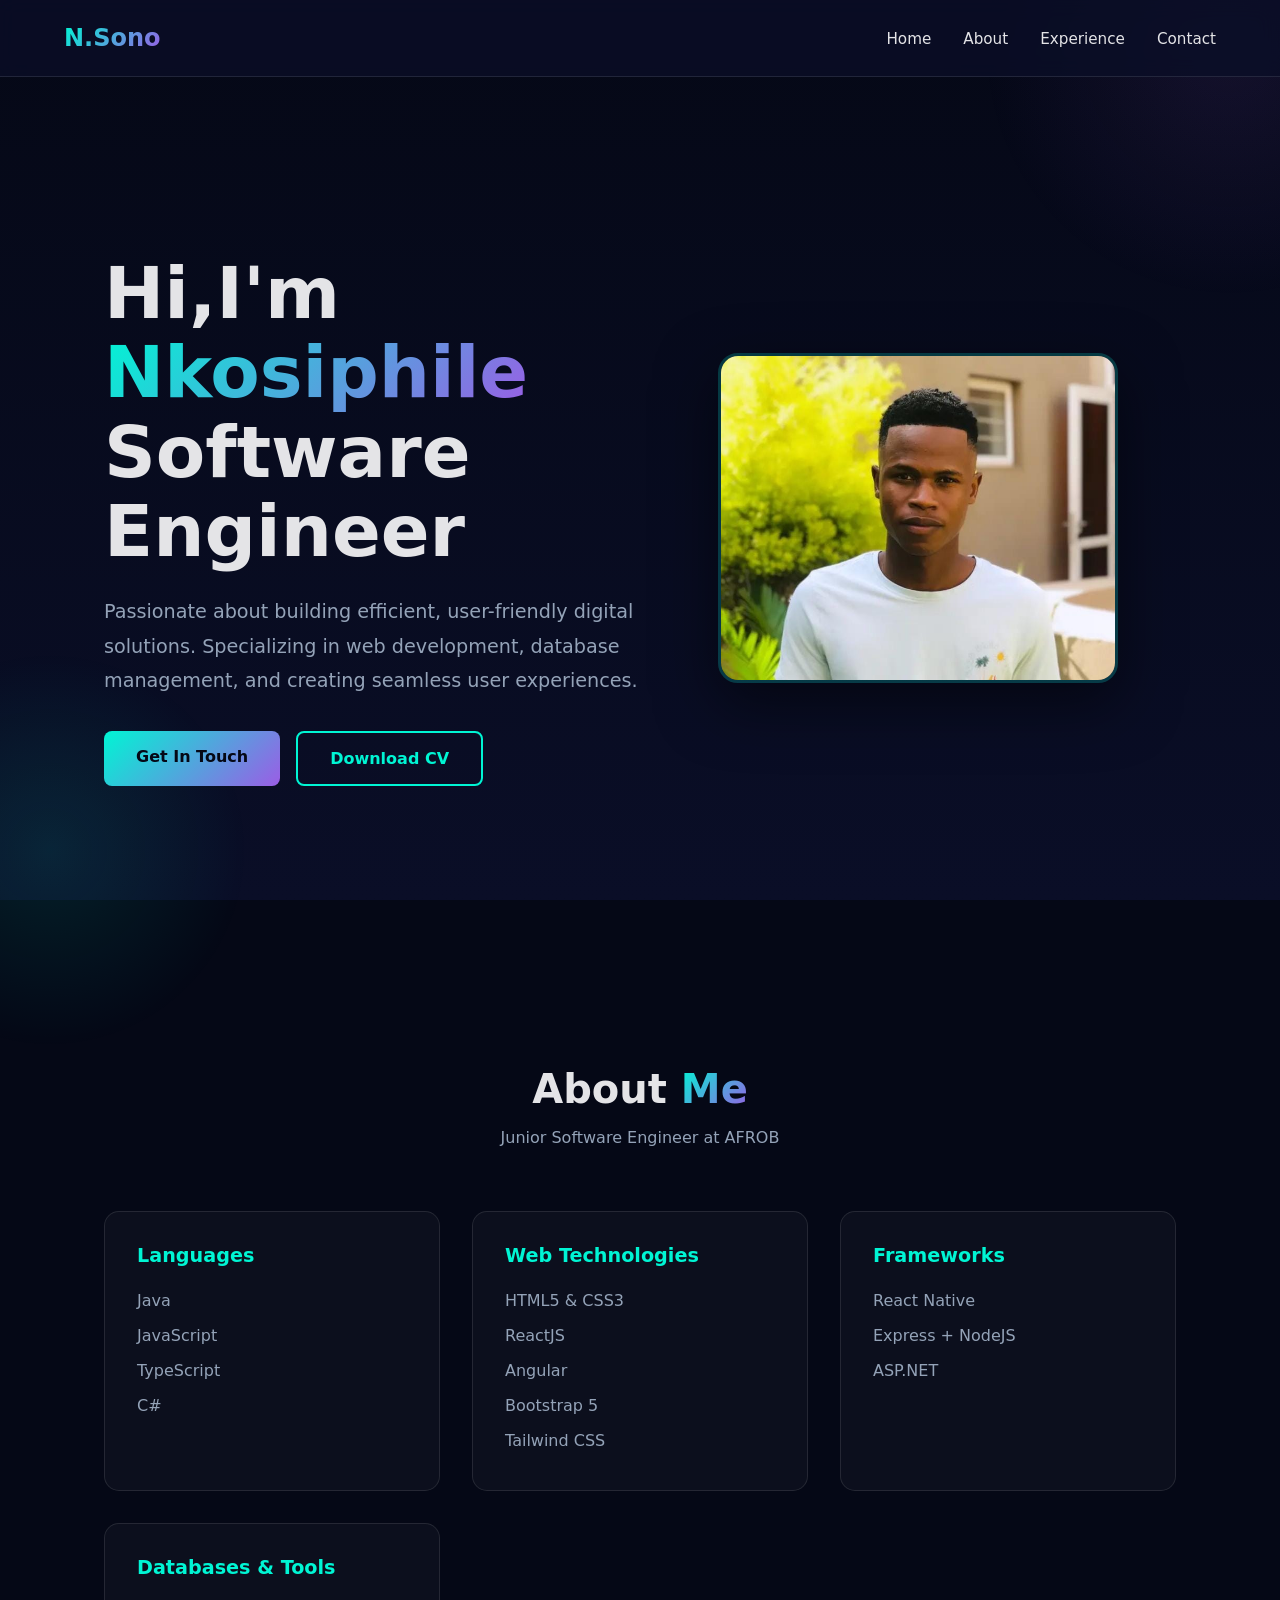
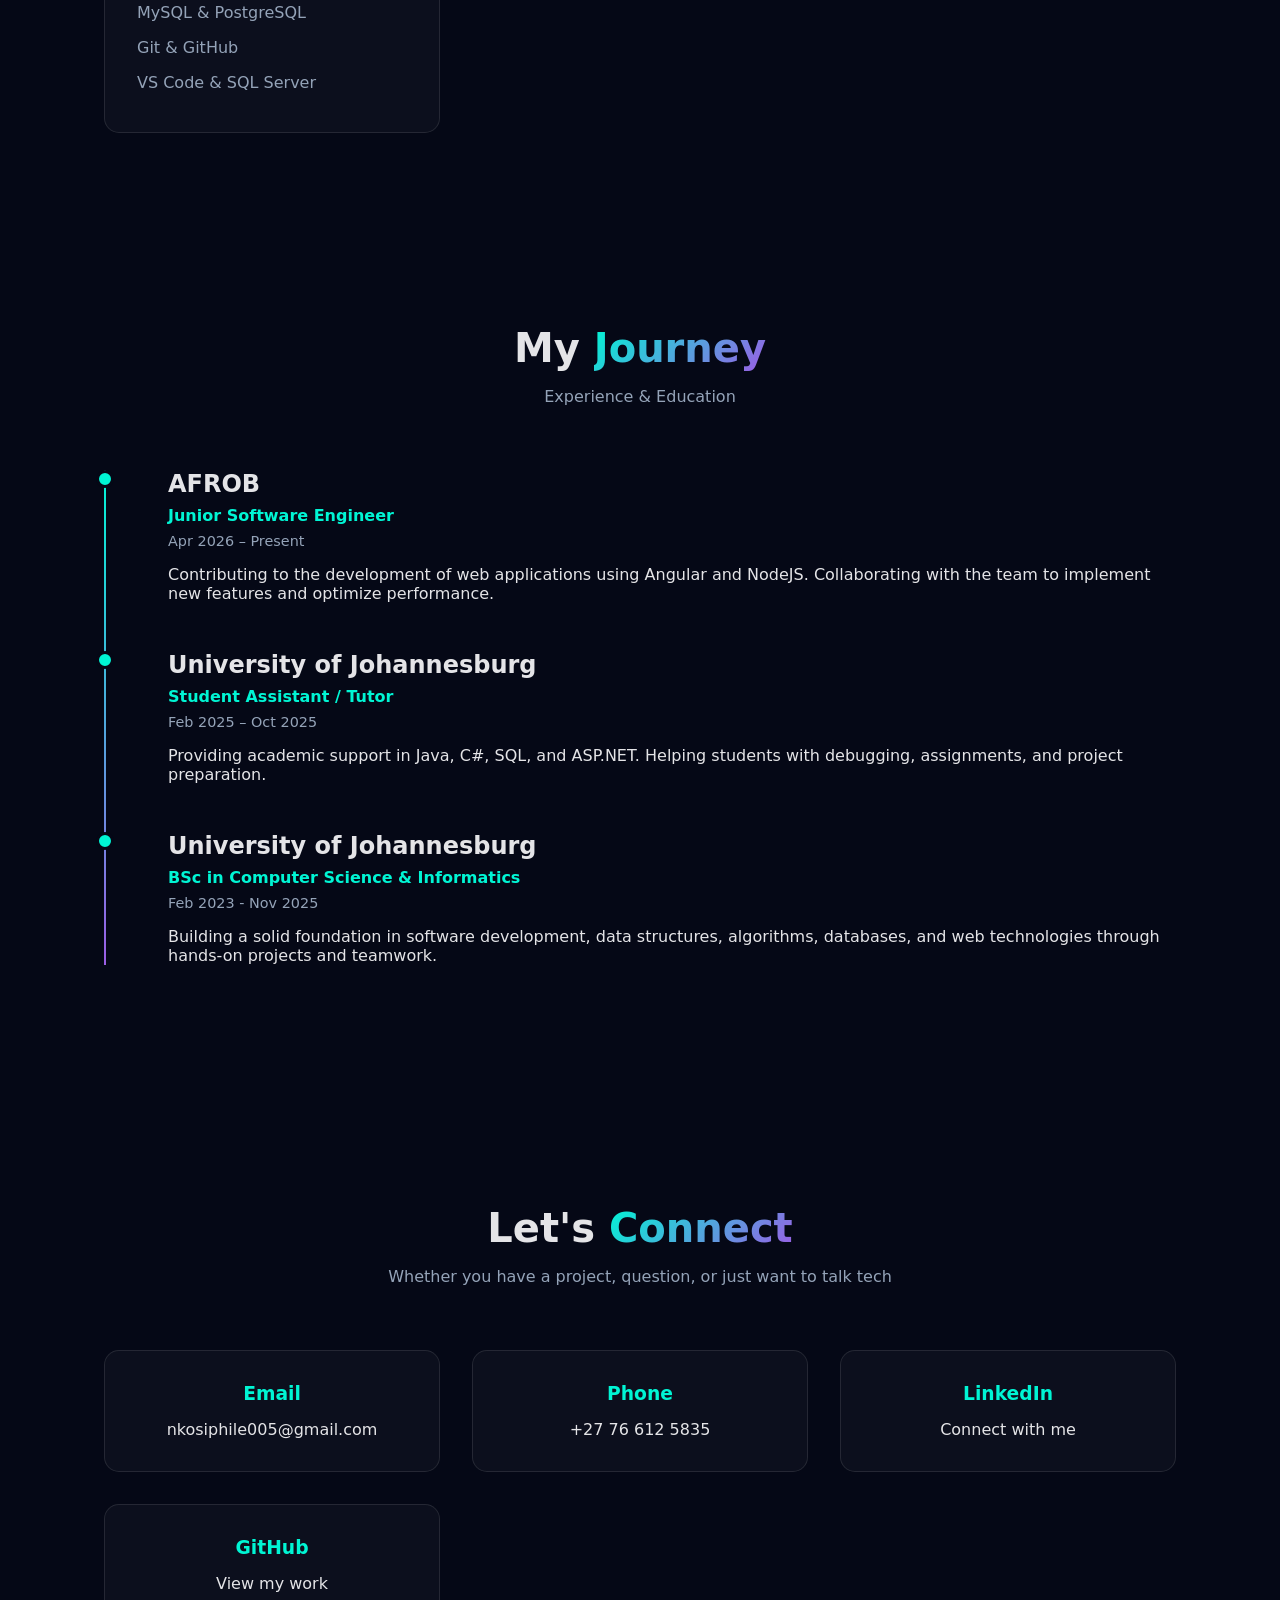
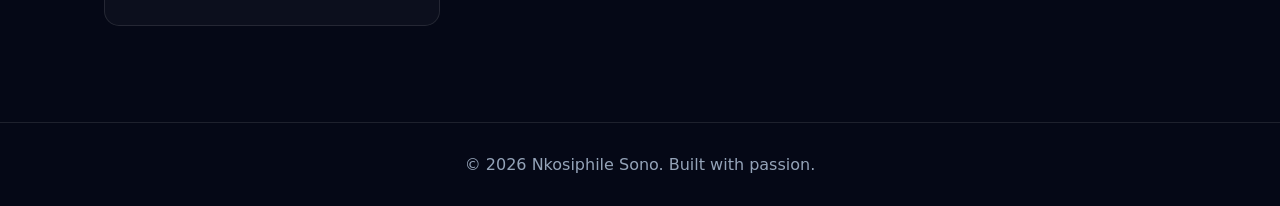
<file: index.html>
<!DOCTYPE html>
<html lang="en">

<head>
    <meta charset="UTF-8" />
    <meta name="viewport" content="width=device-width, initial-scale=1.0" />
    <meta name="description"
        content="I'm Nkosiphile, a software engineer and web developer based in Gauteng. Explore my projects, resume, and skills." />
    <meta name="keywords" content="Nkosiphile, Web Developer, Software Engineer, Java, C#, React, Johannesburg" />
    <meta name="author" content="Nkosiphile" />
    <meta name="google-site-verification" content="a-YonZs4Hv6FgKj30b0UGCgdXr2mXza9D-kA6MYYy_A" />
    <title>Nkosiphile Sono | Software Engineer</title>
    <link rel="stylesheet" href="css/styles.css" />
    <link rel="apple-touch-icon" sizes="180x180" href="apple-touch-icon.png" />
    <link rel="icon" type="image/jpg" sizes="32x32" href="images/Profile.jpg" />
    <link rel="icon" type="image/jpg" sizes="16x16" href="images/Profile.jpg" />
    <link rel="manifest" href="site.webmanifest" />
</head>

<body>
    <div class="bg-animation"></div>

    <nav>
        <div class="logo">N.Sono</div>
        <ul class="nav-links">
            <li><a href="#home">Home</a></li>
            <li><a href="#about">About</a></li>
            <li><a href="#experience">Experience</a></li>
            <li><a href="#contact">Contact</a></li>
        </ul>
    </nav>

    <section id="home" class="hero">
        <div class="hero-content">
            <div class="hero-text">
                <h1>
                    Hi,I'm <span class="gradient-text">Nkosiphile</span><br />
                    Software Engineer
                </h1>
                <p>
                    Passionate about building efficient, user-friendly digital
                    solutions. Specializing in web development, database management, and
                    creating seamless user experiences.
                </p>
                <div class="cta-buttons">
                    <a href="#contact" class="btn btn-primary">Get In Touch</a>
                    <a href="assets/Nkosiphile_Sono_CV_Updated.pdf" download class="btn btn-secondary">Download CV</a>
                </div>
            </div>
            <div class="hero-image">
                <img src="images/Profile.jpg" alt="Nkosiphile Sono" />
            </div>
        </div>
    </section>

    <section id="about">
        <h2 class="section-title">About <span class="gradient-text">Me</span></h2>
        <p class="section-subtitle">
             Junior Software Engineer at AFROB
        </p>

        <div class="skills-grid">
            <div class="skill-card">
                <h3>Languages</h3>
                <ul>
                    <li>Java</li>
                    <li>JavaScript</li>
                    <li>TypeScript</li>
                    <li>C#</li>
                </ul>
            </div>
            <div class="skill-card">
                <h3>Web Technologies</h3>
                <ul>
                    <li>HTML5 & CSS3</li>
                    <li>ReactJS</li>
                    <li>Angular</li>
                    <li>Bootstrap 5</li>
                    <li>Tailwind CSS</li>
                </ul>
            </div>
            <div class="skill-card">
                <h3>Frameworks</h3>
                <ul>
                    <li>React Native</li>
                    <li>Express + NodeJS</li>
                    <li>ASP.NET</li>
                </ul>
            </div>
            <div class="skill-card">
                <h3>Databases & Tools</h3>
                <ul>
                    <li>MySQL & PostgreSQL</li>
                    <li>Git & GitHub</li>
                    <li>VS Code & SQL Server</li>
                </ul>
            </div>
        </div>
    </section>

    <section id="experience">
        <h2 class="section-title">
            My <span class="gradient-text">Journey</span>
        </h2>
        <p class="section-subtitle">Experience & Education</p>

        <div class="timeline">
            <div class="timeline-item">
                <h3>AFROB</h3>
                <div class="role">Junior Software Engineer</div>
                <div class="date">Apr 2026 – Present</div>
                <p>
                    Contributing to the development of web applications using Angular and
                    NodeJS. Collaborating with the team to implement new features and
                    optimize performance.
                </p>
            </div>
            <div class="timeline-item">
                <h3>University of Johannesburg</h3>
                <div class="role">Student Assistant / Tutor</div>
                <div class="date">Feb 2025 – Oct 2025</div>
                <p>
                    Providing academic support in Java, C#, SQL, and ASP.NET. Helping
                    students with debugging, assignments, and project preparation.
                </p>
            </div>

            <div class="timeline-item">
                <h3>University of Johannesburg</h3>
                <div class="role">BSc in Computer Science & Informatics</div>
                <div class="date">Feb 2023 - Nov 2025</div>
                <p>
                    Building a solid foundation in software development, data
                    structures, algorithms, databases, and web technologies through
                    hands-on projects and teamwork.
                </p>
            </div>
        </div>
    </section>

    <section id="contact">
        <h2 class="section-title">
            Let's <span class="gradient-text">Connect</span>
        </h2>
        <p class="section-subtitle">
            Whether you have a project, question, or just want to talk tech
        </p>

        <div class="contact-grid">
            <div class="contact-card">
                <h3>Email</h3>
                <a href="mailto:nkosiphile005@gmail.com">nkosiphile005@gmail.com</a>
            </div>
            <div class="contact-card">
                <h3>Phone</h3>
                <a href="tel:+27766125835">+27 76 612 5835</a>
            </div>
            <div class="contact-card">
                <h3>LinkedIn</h3>
                <a href="https://www.linkedin.com/in/sono-nkosiphile-808517263/" target="_blank">Connect with me</a>
            </div>
            <div class="contact-card">
                <h3>GitHub</h3>
                <a href="https://github.com/NkosiphileSono" target="_blank">View my work</a>
            </div>
        </div>
    </section>

    <footer>
        <p>© <span id="year"></span> Nkosiphile Sono. Built with passion.</p>
    </footer>
</body>

<script>
    document.getElementById('year').textContent = new Date().getFullYear();
</script>

</html>
</file>
<file: css/styles.css>
* {
    margin: 0;
    padding: 0;
    box-sizing: border-box;
}

:root {
    --primary: #00f5d4;
    --secondary: #9b5de5;
    --dark: #0a0e27;
    --darker: #050816;
    --text: #e4e4e7;
    --text-dim: #94a3b8;
}

body {
    font-family: "Segoe UI",Tahoma,sans;
    background: var(--darker);
    color: var(--text);
    overflow-x: hidden;
}

/* Animated Background */
.bg-animation {
    position: fixed;
    width: 100%;
    height: 100%;
    top: 0;
    left: 0;
    z-index: -1;
    background: linear-gradient(180deg, var(--darker) 0%, var(--dark) 100%);
}

.bg-animation::before {
    content: "";
    position: absolute;
    width: 500px;
    height: 500px;
    background: radial-gradient(circle,
            rgba(155, 93, 229, 0.1) 0%,
            transparent 70%);
    border-radius: 50%;
    top: -200px;
    right: -200px;
    animation: float 20s infinite;
}

.bg-animation::after {
    content: "";
    position: absolute;
    width: 400px;
    height: 400px;
    background: radial-gradient(circle,
            rgba(0, 245, 212, 0.1) 0%,
            transparent 70%);
    border-radius: 50%;
    bottom: -150px;
    left: -150px;
    animation: float 15s infinite reverse;
}

@keyframes float {

    0%,
    100% {
        transform: translate(0, 0) rotate(0deg);
    }

    33% {
        transform: translate(100px, -100px) rotate(120deg);
    }

    66% {
        transform: translate(-50px, 50px) rotate(240deg);
    }
}

/* Navigation */
nav {
    position: fixed;
    top: 0;
    width: 100%;
    padding: 1.5rem 5%;
    display: flex;
    justify-content: space-between;
    align-items: center;
    z-index: 1000;
    backdrop-filter: blur(10px);
    background: rgba(10, 14, 39, 0.8);
    border-bottom: 1px solid rgba(255, 255, 255, 0.1);
}

.logo {
    font-size: 1.5rem;
    font-weight: bold;
    background: linear-gradient(135deg, var(--primary), var(--secondary));
    -webkit-background-clip: text;
    -webkit-text-fill-color: transparent;
    background-clip: text;
}

.nav-links {
    display: flex;
    gap: 2rem;
    list-style: none;
}

.nav-links a {
    color: var(--text);
    text-decoration: none;
    font-size: 0.95rem;
    transition: color 0.3s;
    position: relative;
}

.nav-links a::after {
    content: "";
    position: absolute;
    width: 0;
    height: 2px;
    bottom: -5px;
    left: 0;
    background: var(--primary);
    transition: width 0.3s;
}

.nav-links a:hover::after {
    width: 100%;
}

/* Hero Section */
.hero {
    min-height: 100vh;
    display: flex;
    align-items: center;
    padding: 0 5%;
    margin-top: 70px;
}

.hero-content {
    max-width: 1200px;
    margin: 0 auto;
    display: grid;
    grid-template-columns: 1.2fr 1fr;
    gap: 4rem;
    align-items: center;
}

.hero-text h1 {
    font-size: 4.5rem;
    line-height: 1.1;
    margin-bottom: 1.5rem;
    font-weight: 800;
}

.gradient-text {
    background: linear-gradient(135deg, var(--primary), var(--secondary));
    -webkit-background-clip: text;
    -webkit-text-fill-color: transparent;
    background-clip: text;
}

.hero-text p {
    font-size: 1.2rem;
    color: var(--text-dim);
    margin-bottom: 2rem;
    line-height: 1.8;
}

.cta-buttons {
    display: flex;
    gap: 1rem;
    flex-wrap: wrap;
}

.btn {
    padding: 1rem 2rem;
    border-radius: 8px;
    text-decoration: none;
    font-weight: 600;
    transition: all 0.3s;
    display: inline-block;
}

.btn-primary {
    background: linear-gradient(135deg, var(--primary), var(--secondary));
    color: var(--darker);
}

.btn-primary:hover {
    transform: translateY(-2px);
    box-shadow: 0 10px 30px rgba(0, 245, 212, 0.3);
}

.btn-secondary {
    border: 2px solid var(--primary);
    color: var(--primary);
}

.btn-secondary:hover {
    background: var(--primary);
    color: var(--darker);
}

.hero-image {
    position: relative;
}

.hero-image img {
    width: 100%;
    max-width: 400px;
    border-radius: 20px;
    box-shadow: 0 20px 60px rgba(0, 0, 0, 0.5);
    border: 3px solid rgba(0, 245, 212, 0.2);
}

/* Section Styles */
section {
    padding: 6rem 5%;
    max-width: 1200px;
    margin: 0 auto;
}

.section-title {
    font-size: 2.5rem;
    margin-bottom: 1rem;
    text-align: center;
}

.section-subtitle {
    color: var(--text-dim);
    text-align: center;
    margin-bottom: 4rem;
}

/* Skills Grid */
.skills-grid {
    display: grid;
    grid-template-columns: repeat(auto-fit, minmax(250px, 1fr));
    gap: 2rem;
}

.skill-card {
    background: rgba(255, 255, 255, 0.03);
    padding: 2rem;
    border-radius: 15px;
    border: 1px solid rgba(255, 255, 255, 0.1);
    transition: all 0.3s;
}

.skill-card:hover {
    transform: translateY(-5px);
    border-color: var(--primary);
    box-shadow: 0 10px 30px rgba(0, 245, 212, 0.1);
}

.skill-card h3 {
    color: var(--primary);
    margin-bottom: 1rem;
    font-size: 1.2rem;
}

.skill-card ul {
    list-style: none;
}

.skill-card li {
    padding: 0.5rem 0;
    color: var(--text-dim);
}

/* Experience Timeline */
.timeline {
    position: relative;
    padding-left: 2rem;
}

.timeline::before {
    content: "";
    position: absolute;
    left: 0;
    top: 0;
    height: 100%;
    width: 2px;
    background: linear-gradient(180deg, var(--primary), var(--secondary));
}

.timeline-item {
    position: relative;
    margin-bottom: 3rem;
    padding-left: 2rem;
}

.timeline-item::before {
    content: "";
    position: absolute;
    left: -2.5rem;
    top: 0;
    width: 12px;
    height: 12px;
    background: var(--primary);
    border-radius: 50%;
    border: 3px solid var(--darker);
}

.timeline-item h3 {
    font-size: 1.5rem;
    margin-bottom: 0.5rem;
}

.timeline-item .role {
    color: var(--primary);
    font-weight: 600;
    margin-bottom: 0.5rem;
}

.timeline-item .date {
    color: var(--text-dim);
    font-size: 0.9rem;
    margin-bottom: 1rem;
}

/* Contact Section */
.contact-grid {
    display: grid;
    grid-template-columns: repeat(auto-fit, minmax(300px, 1fr));
    gap: 2rem;
}

.contact-card {
    background: rgba(255, 255, 255, 0.03);
    padding: 2rem;
    border-radius: 15px;
    border: 1px solid rgba(255, 255, 255, 0.1);
    text-align: center;
}

.contact-card h3 {
    color: var(--primary);
    margin-bottom: 1rem;
}

.contact-card a {
    color: var(--text);
    text-decoration: none;
    transition: color 0.3s;
}

.contact-card a:hover {
    color: var(--primary);
}

/* Footer */
footer {
    text-align: center;
    padding: 2rem 5%;
    border-top: 1px solid rgba(255, 255, 255, 0.1);
    color: var(--text-dim);
}

/* Responsive */
@media (max-width: 768px) {
    .hero-content {
        grid-template-columns: 1fr;
        text-align: center;
    }

    .hero-text h1 {
        font-size: 3rem;
    }

    .nav-links {
        gap: 1rem;
        font-size: 0.85rem;
    }

    .hero-image img {
        max-width: 300px;
        margin: 0 auto;
    }
}
</file>
